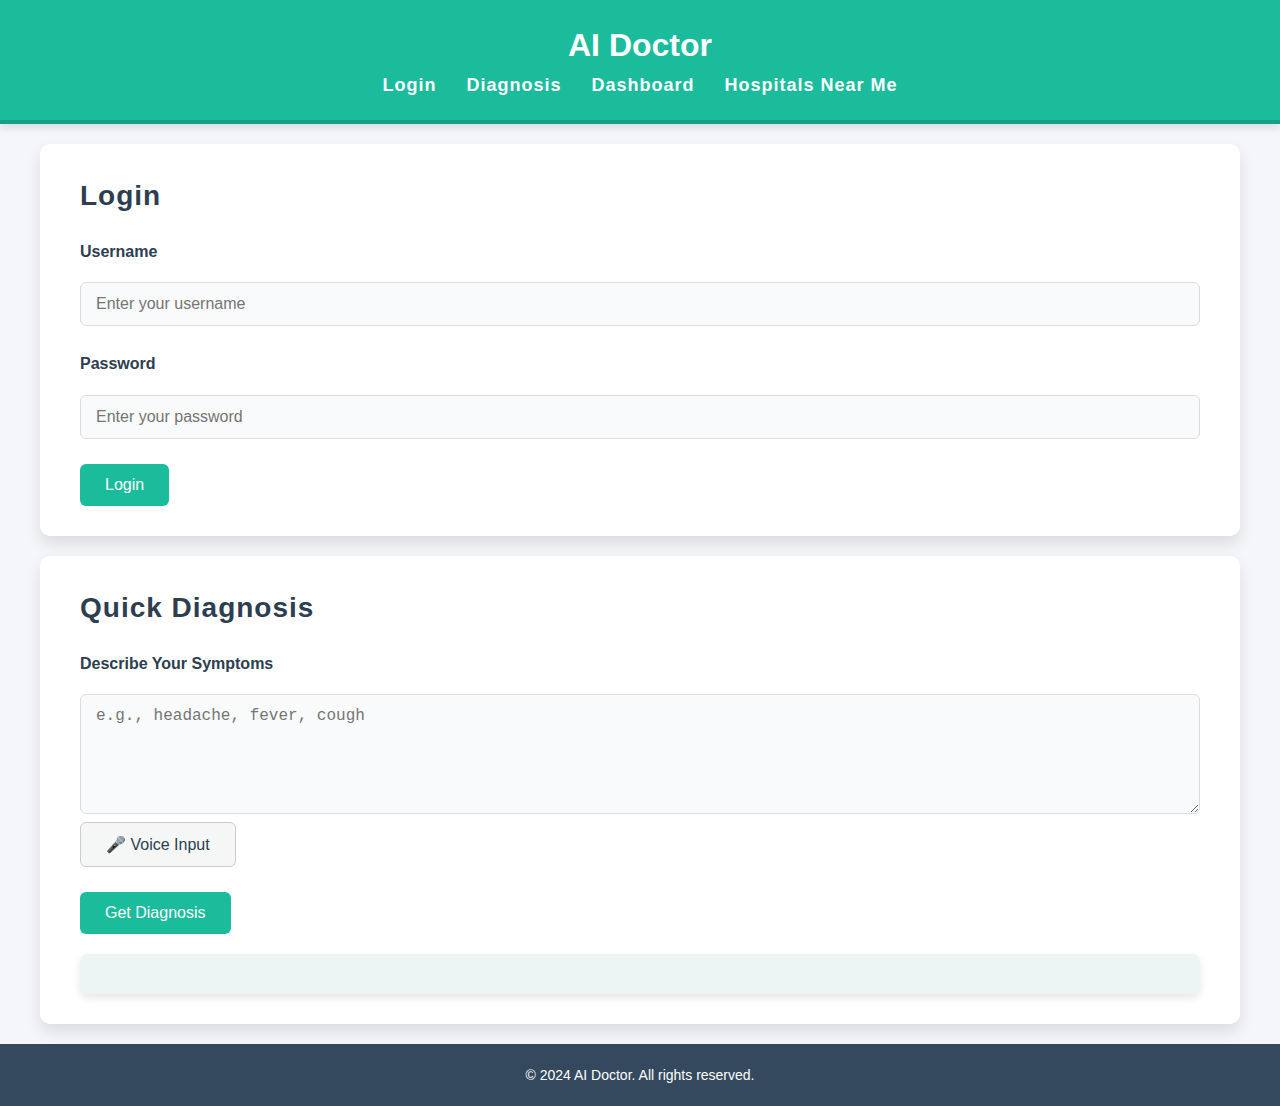
<file: index.html>
<!DOCTYPE html>
<html lang="en">

<head>
  <meta charset="UTF-8">
  <meta name="viewport" content="width=device-width, initial-scale=1.0">
  <title>AI Doctor - Advanced</title>
  <link rel="stylesheet" href="styleindi.css">
</head>

<body>
  <header class="header">
    <h1>AI Doctor</h1>
    <nav>
      <ul>
        <li><a href="#login">Login</a></li>
        <li><a href="diagnosis.html">Diagnosis</a></li>
        <li><a href="dashboard.html">Dashboard</a></li>
        <li><a href="https://www.google.com/maps/search/hospitals+near+me" target="_blank">Hospitals Near Me</a></li>
      </ul>
    </nav>
  </header>

  <main>
    
    <section id="login" class="section">
      <h2>Login</h2>
      <form id="loginForm" class="form">
        <div class="input-group">
          <label for="username">Username</label>
          <input type="text" id="username" placeholder="Enter your username" required>
        </div>
        <div class="input-group">
          <label for="password">Password</label>
          <input type="password" id="password" placeholder="Enter your password" required>
        </div>
        <button type="submit" class="btn primary">Login</button>
      </form>
    </section>

    
    <section id="quick diagnosis" class="section">
      <h2>Quick Diagnosis</h2>
      <div class="input-group">
        <label for="symptoms">Describe Your Symptoms</label>
        <textarea id="symptoms" placeholder="e.g., headache, fever, cough" rows="4"></textarea>
        <button id="startVoiceInput" class="btn secondary">🎤 Voice Input</button>
      </div>
      <button id="getDiagnosis" class="btn primary">Get Diagnosis</button>
      <div id="loadingIndicator" class="loading" hidden>Loading...</div>
      <div id="diagnosisResult" class="result"></div>
      <div id="feedbackSection" class="feedback" hidden>
        <h3>Was this helpful?</h3>
        <button id="feedbackYes" class="btn">👍 Yes</button>
        <button id="feedbackNo" class="btn secondary">👎 No</button>
      </div>
    </section>
  </main>

  <footer class="footer">
    <p>&copy; 2024 AI Doctor. All rights reserved.</p>
  </footer>

  <script src="script.js"></script>
</body>

</html>
</file>
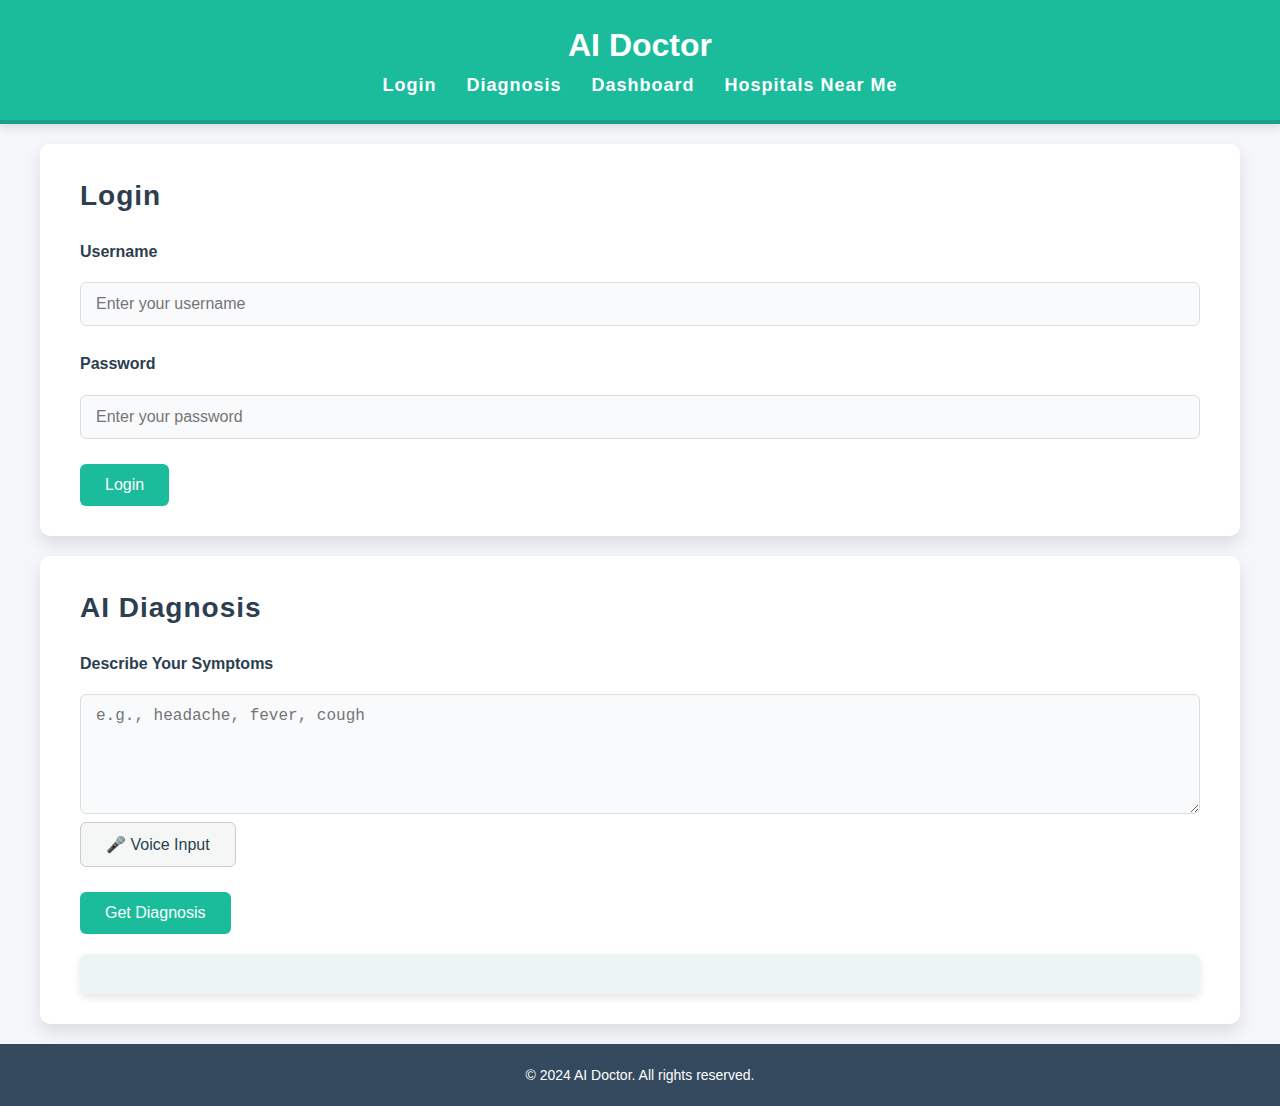
<file: index2.html>
<!DOCTYPE html>
<html lang="en">

<head>
  <meta charset="UTF-8">
  <meta name="viewport" content="width=device-width, initial-scale=1.0">
  <title>AI Doctor - Advanced</title>
  <link rel="stylesheet" href="styleindi.css">
</head>

<body>
  <header class="header">
    <h1>AI Doctor</h1>
    <nav>
      <ul>
        <li><a href="#login">Login</a></li>
        <li><a href="diagnosis.html">Diagnosis</a></li>
        <li><a href="dashboard.html">Dashboard</a></li>
        <li><a href="https://www.google.com/maps/search/hospitals+near+me" target="_blank">Hospitals Near Me</a></li>
      </ul>
    </nav>
  </header>

  <main>
    <!-- Login Section -->
    <section id="login" class="section">
      <h2>Login</h2>
      <form id="loginForm" class="form">
        <div class="input-group">
          <label for="username">Username</label>
          <input type="text" id="username" placeholder="Enter your username" required>
        </div>
        <div class="input-group">
          <label for="password">Password</label>
          <input type="password" id="password" placeholder="Enter your password" required>
        </div>
        <button type="submit" class="btn primary">Login</button>
      </form>
    </section>

    <!-- Diagnosis Section -->
    <section id="quick diagnosis" class="section">
      <h2>AI Diagnosis</h2>
      <div class="input-group">
        <label for="symptoms">Describe Your Symptoms</label>
        <textarea id="symptoms" placeholder="e.g., headache, fever, cough" rows="4"></textarea>
        <button id="startVoiceInput" class="btn secondary">🎤 Voice Input</button>
      </div>
      <button id="getDiagnosis" class="btn primary">Get Diagnosis</button>
      <div id="loadingIndicator" class="loading" hidden>Loading...</div>
      <div id="diagnosisResult" class="result"></div>
      <div id="feedbackSection" class="feedback" hidden>
        <h3>Was this helpful?</h3>
        <button id="feedbackYes" class="btn">👍 Yes</button>
        <button id="feedbackNo" class="btn secondary">👎 No</button>
      </div>
    </section>
    
  </main>

  <footer class="footer">
    <p>&copy; 2024 AI Doctor. All rights reserved.</p>
  </footer>

  <script src="script.js"></script>
</body>

</html>
</file>
<file: styleindi.css>
*,
*::before,
*::after {
  margin: 0;
  padding: 0;
  box-sizing: border-box;
}

body {
  font-family: 'Lato', sans-serif;
  background-color: #f4f6f9;
  color: #2c3e50;
  line-height: 1.6;
  margin: 0;
  padding: 0;
}

a {
  text-decoration: none;
  color: #3498db;
  transition: color 0.3s ease;
}

a:hover {
  color: #1abc9c;
}


.header {
  background-color: #1abc9c;
  color: white;
  padding: 20px 40px;
  text-align: center;
  box-shadow: 0 4px 8px rgba(0, 0, 0, 0.1);
  border-bottom: 4px solid #16a085;
}

.header nav ul {
  display: flex;
  justify-content: center;
  list-style: none;
}

.header nav ul li {
  margin: 0 15px;
}

.header nav ul li a {
  color: white;
  font-size: 18px;
  font-weight: 600;
  letter-spacing: 1px;
  transition: color 0.3s ease;
}

.header nav ul li a:hover {
  color: #2ecc71;
}


.section {
  background-color: white;
  margin: 20px auto;
  padding: 30px 40px;
  border-radius: 10px;
  box-shadow: 0 8px 16px rgba(0, 0, 0, 0.1);
  max-width: 1200px;
}

h2 {
  font-size: 28px;
  color: #2c3e50;
  margin-bottom: 20px;
  font-weight: 700;
  letter-spacing: 1px;
}

h3 {
  font-size: 22px;
  color: #34495e;
  margin-bottom: 15px;
}

.input-group {
  margin-bottom: 25px;
}

.input-group label {
  display: block;
  font-weight: 600;
  margin-bottom: 10px;
  color: #2c3e50;
}

.input-group input,
.input-group textarea {
  width: 100%;
  padding: 12px 15px;
  font-size: 16px;
  border: 1px solid #ddd;
  border-radius: 6px;
  margin-top: 8px;
  background-color: #f9fafb;
  transition: border-color 0.3s ease;
}

.input-group input:focus,
.input-group textarea:focus {
  border-color: #1abc9c;
  outline: none;
}

.textarea {
  resize: vertical;
}

textarea {
  height: 120px;
}

.btn {
  padding: 12px 25px;
  font-size: 16px;
  border: none;
  border-radius: 6px;
  cursor: pointer;
  transition: background-color 0.3s ease, transform 0.2s ease;
}

.btn.primary {
  background-color: #1abc9c;
  color: white;
}

.btn.primary:hover {
  background-color: #16a085;
  transform: translateY(-2px);
}

.btn.secondary {
  background-color: #f4f7f6;
  color: #2c3e50;
  border: 1px solid #ccc;
}

.btn.secondary:hover {
  background-color: #ecf0f1;
  transform: translateY(-2px);
}


.loading {
  text-align: center;
  font-size: 18px;
  color: #1abc9c;
  font-weight: bold;
}

.result {
  font-size: 18px;
  font-weight: 600;
  margin-top: 20px;
  color: #2c3e50;
  padding: 20px;
  background-color: #ecf5f3;
  border-radius: 8px;
  box-shadow: 0 4px 8px rgba(0, 0, 0, 0.1);
}

.feedback {
  margin-top: 20px;
  text-align: center;
}

.feedback button {
  padding: 10px 20px;
  margin-right: 10px;
  border-radius: 6px;
}

.feedback button:hover {
  transform: translateY(-2px);
}


.metrics {
  display: flex;
  justify-content: space-between;
  gap: 30px;
}

.metric {
  background-color: #ecf5f3;
  padding: 25px;
  border-radius: 10px;
  width: 30%;
  text-align: center;
  box-shadow: 0 4px 8px rgba(0, 0, 0, 0.1);
}

.metric h3 {
  margin: 0;
  font-size: 18px;
  font-weight: 600;
  color: #2c3e50;
}

.metric p {
  font-size: 24px;
  font-weight: 700;
  color: #1abc9c;
}

.metric:hover {
  background-color: #eaf7f4;
  transform: translateY(-4px);
}

.metric:active {
  transform: translateY(2px);
}


.footer {
  background-color: #34495e;
  color: white;
  padding: 20px;
  text-align: center;
  font-size: 14px;
}

.footer a {
  color: #2ecc71;
  font-size: 14px;
}

.footer a:hover {
  color: #1abc9c;
}


@media (max-width: 768px) {
  .metrics {
    flex-direction: column;
    align-items: center;
  }

  .metric {
    width: 80%;
    margin-bottom: 20px;
  }

  .header nav ul li {
    display: block;
    margin: 10px 0;
  }

  .section {
    padding: 25px;
  }

  .input-group input,
  .input-group textarea {
    font-size: 14px;
  }

  .btn {
    width: 100%;
    padding: 15px;
  }

  .footer {
    padding: 15px;
  }
}


body.dark-theme {
  background-color: #2c3e50;
  color: #ecf0f1;
}

body.dark-theme .header {
  background-color: #34495e;
}

body.dark-theme .section {
  background-color: #34495e;
}

body.dark-theme .btn.primary {
  background-color: #16a085;
}

body.dark-theme .btn.primary:hover {
  background-color: #1abc9c;
}

body.dark-theme .footer {
  background-color: #1abc9c;
}

body.dark-theme .footer a {
  color: #2ecc71;
}

body.dark-theme .footer a:hover {
  color: #1abc9c;
}
</file>
